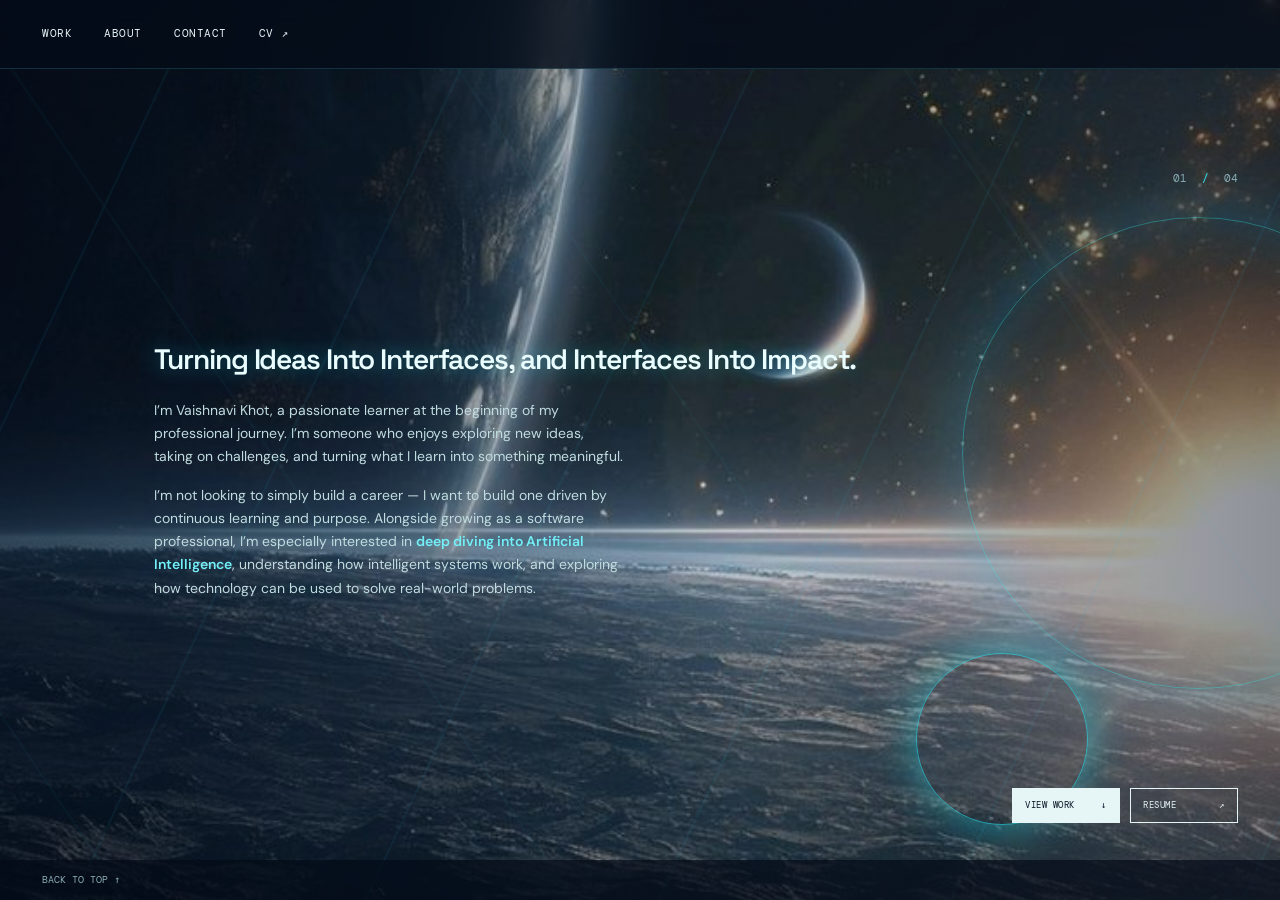
<file: index.html>
<!doctype html>
<html lang="en">
<head>
  <meta charset="UTF-8">
  <meta name="viewport" content="width=device-width, initial-scale=1.0">
  <meta name="description" content="Vaishnavi Khot is a software developer building useful digital products and full-stack applications.">
  <title>Vaishnavi Khot — Software Developer</title>
  <link rel="icon" href="public/favicon.svg" type="image/svg+xml">
  <link rel="stylesheet" href="src/styles/main.css?v=8">
</head>
<body id="top">
  <header class="site-header" data-header>
    <nav class="main-nav" id="main-navigation" aria-label="Main navigation">
      <a href="#work">Work</a>
      <a href="#about">About</a>
      <a href="#contact">Contact</a>
      <a class="nav-cv" href="public/resume.pdf" download>CV <span aria-hidden="true">↗</span></a>
    </nav>
    <button class="menu-toggle" type="button" aria-expanded="false" aria-controls="main-navigation" aria-label="Open menu"><span></span><span></span></button>
  </header>

  <main>
    <section class="hero section-pad" aria-labelledby="hero-title">
      <div class="hero-footer">
        <div class="hero-actions">
          <a class="button button-dark" href="#work">View work <span>↓</span></a>
          <a class="button button-light" href="public/resume.pdf" download>Resume <span>↗</span></a>
        </div>
      </div>
      <div class="hero-note"><h2>Turning Ideas Into Interfaces, and Interfaces Into Impact.</h2><p>I’m Vaishnavi Khot, a passionate learner at the beginning of my professional journey. I’m someone who enjoys exploring new ideas, taking on challenges, and turning what I learn into something meaningful.</p><p>I’m not looking to simply build a career — I want to build one driven by continuous learning and purpose. Alongside growing as a software professional, I’m especially interested in <strong>deep diving into Artificial Intelligence</strong>, understanding how intelligent systems work, and exploring how technology can be used to solve real-world problems.</p></div>
      <div class="hero-index" aria-hidden="true">01 <span>/</span> 04</div>
    </section>

    <section class="work section-pad" id="work" aria-labelledby="work-title">
      <div class="section-heading"><p class="eyebrow">Selected work</p><span class="section-count">(03)</span></div>
      <div class="work-grid">
        <a class="project-card reveal" href="src/pages/project.html?project=fieldnotes">
          <div class="project-meta"><div><h2>Vehicle Identification System</h2><p>QR-powered vehicle identification and scan traceability.</p></div><span class="project-arrow">↗</span></div>
          <div class="tag-row"><span>React</span><span>.NET 8</span><span>SQL Server</span></div>
        </a>
        <a class="project-card reveal" href="src/pages/project.html?project=orbit">
          <div class="project-meta"><div><h2>Home Security System</h2><p>IoT + AI home monitoring, facial recognition, and alerts.</p></div><span class="project-arrow">↗</span></div>
          <div class="tag-row"><span>IoT</span><span>AI</span><span>Flutter</span></div>
        </a>
        <a class="project-card reveal" href="src/pages/project.html?project=paintshop">
          <div class="project-meta"><div><h2>Paint Shop</h2><p>Production planning, flow monitoring, and process insights.</p></div><span class="project-arrow">↗</span></div>
          <div class="tag-row"><span>Dashboard</span><span>Process</span><span>Analytics</span></div>
        </a>
      </div>
    </section>

    <section class="about section-pad" id="about" aria-labelledby="about-title">
      <div class="section-heading"><p class="eyebrow">About</p><span class="section-count">(02)</span></div>
      <div class="about-grid">
        <div class="portrait-wrap reveal"><img src="public/images/profile.jpe" alt="Vaishnavi Khot"><span class="portrait-caption">Somewhere between<br>logic & intuition.</span></div>
        <div class="about-copy reveal"><h2 id="about-title">Good work lives<br>where <em>curiosity</em><br>meets clarity.</h2><p>I’m Vaishnavi Khot, a software developer who enjoys turning ideas into simple, meaningful digital experiences. I like understanding how things work, figuring out why they don’t, and building solutions that are both useful and intuitive.</p><p>My journey so far has taken me through software development, real-world projects, and hands-on internship experience. I’ve worked on applications that connect the interface, backend, and database together — experiences that taught me that good software isn’t just about writing code, but about understanding the problem behind it.</p><p>I’m naturally curious and always looking to learn something new. Right now, I’m growing deeper into software development while exploring the world of AI and how intelligent technology can be used to create smarter, more practical solutions.</p><p>For me, growth is a continuous process — learn, build, experiment, improve, and keep going.</p></div>
      </div>
    </section>

    <section class="experience section-pad" aria-labelledby="experience-title">
      <div class="section-heading"><p class="eyebrow" id="experience-title">Experience</p><span class="section-count">(01)</span></div>
      <div class="timeline">
        <div class="timeline-row reveal"><time>2026</time><div><h3>Software Development Intern · Toyota Kirloskar Motor (TKM)</h3><p>During my internship, I worked on developing a digital solution to modernize the paint inspection process in an automotive manufacturing environment.</p><p>The existing inspection process relied heavily on paper-based check sheets, which made it difficult to store, retrieve, track, and analyze historical inspection data. My work focused on transforming this manual process into a centralized digital system.</p><h4>What I worked on</h4><ul><li>Developed responsive and user-friendly interfaces for creating and managing digital paint inspection check sheets.</li><li>Worked on the frontend using React.js and integrated it with backend REST APIs.</li><li>Developed backend APIs using ASP.NET Core Web API.</li><li>Designed and worked with SQL Server databases for storing users, check sheets, inspection sections, and inspection results.</li><li>Implemented user authentication and role-based access for different users.</li><li>Developed functionality to upload inspection-section images and place inspection points dynamically on those images.</li><li>Worked on storing the position of inspection points so that the same inspection template could be reused.</li><li>Implemented the flow for entering inspection results and comparing them against required values.</li><li>Worked with database relationships and Entity Framework Core to connect the application with SQL Server.</li><li>Tested and debugged the application across frontend, backend, and database layers.</li><li>Gained practical exposure to understanding requirements directly from an industrial workflow and converting them into a working software solution.</li></ul><h4>Key learning</h4><p>This internship gave me practical experience in full-stack application development, from understanding real-world requirements and designing the UI to developing APIs, connecting databases, testing, and debugging.</p><p>More importantly, I learned how software can be used to replace manual processes with structured, traceable, and easily accessible digital workflows.</p></div><span class="timeline-type">Full-time</span></div>
      </div>
    </section>

    <section class="skills section-pad" aria-labelledby="skills-title">
      <div class="section-heading"><p class="eyebrow" id="skills-title">The toolkit</p><span class="section-count">(04)</span></div>
      <div class="skills-grid"><div><h3>Full-stack</h3><p>Java Full Stack<br>HTML & CSS<br>JavaScript<br>ASP.NET Framework</p></div><div><h3>Database</h3><p>SQL<br>MS SQL Server</p></div><div><h3>Tools</h3><p>Visual Studio Code<br>GitHub<br>Swagger<br>Postman</p></div></div>
    </section>

    <section class="contact section-pad" id="contact" aria-labelledby="contact-title">
      <p class="eyebrow">Have a project in mind?</p>
      <h2 id="contact-title">Let’s build something<br><em>meaningful.</em></h2>
      <p>Have an idea, an opportunity, or simply want to talk about technology, software, or AI? I’d love to hear from you.</p>
      <p>I’m always open to connecting, learning from new people, and exploring opportunities where I can contribute, grow, and create something useful.</p>
      <a href="mailto:vaishnavik172005@gmail.com" class="text-link">vaishnavik172005@gmail.com</a>
      <a href="tel:+917899104751" class="text-link">+91 78991 04751</a>
    </section>
  </main>

  <footer class="site-footer"><a href="#work">Back to top ↑</a></footer>
  <script src="src/scripts/main.js?v=7"></script>
</body>
</html>
</file>
<file: src/styles/main.css>
@import url('https://fonts.googleapis.com/css2?family=DM+Mono:wght@400;500&family=DM+Sans:wght@400;500;700&family=Space+Grotesk:wght@400;500;600;700&display=swap');

:root { --ink: #e6f5f6; --muted: #8caeb7; --paper: #071526; --line: rgba(90, 205, 224, .28); --orange: #27e2f0; --yellow: #70a8ff; --green: rgba(12, 41, 65, .88); --blue: #0c2941; --max: 1320px; }
* { box-sizing: border-box; }
html { scroll-behavior: smooth; }
body { position: relative; margin: 0; color: var(--ink); background: #040c19; font-family: 'DM Sans', sans-serif; font-size: 16px; line-height: 1.45; overflow-x: hidden; }
body:before { position: fixed; content: ''; z-index: -2; inset: 0; background: linear-gradient(90deg, rgba(3, 10, 24, .62), rgba(3, 10, 24, .18) 58%, rgba(3, 10, 24, .45)), url('../../public/images/space-background.jpg') center / cover no-repeat; }
body:after { position: fixed; content: ''; z-index: -1; inset: -30%; opacity: .4; background: repeating-linear-gradient(122deg, transparent 0 130px, rgba(34, 184, 225, .18) 131px 132px, transparent 133px 265px), repeating-linear-gradient(63deg, transparent 0 190px, rgba(34, 184, 225, .11) 191px 192px, transparent 193px 370px); transform: rotate(-7deg); animation: space-drift 32s linear infinite; pointer-events: none; }
a { color: inherit; text-decoration: none; }
img { display: block; max-width: 100%; }
.site-header { position: sticky; top: 0; z-index: 10; display: flex; align-items: center; justify-content: space-between; max-width: var(--max); margin: 0 auto; padding: 26px 42px; background: rgba(4, 12, 25, .78); border-bottom: 1px solid rgba(86, 207, 226, .18); backdrop-filter: blur(12px); }
.brand { font-family: 'Space Grotesk', sans-serif; font-size: 22px; font-weight: 700; letter-spacing: -.07em; }
.brand span, em { color: var(--orange); font-style: normal; }
.main-nav { display: flex; align-items: center; gap: 32px; font-family: 'DM Mono', monospace; font-size: 11px; text-transform: uppercase; letter-spacing: .05em; }
.main-nav a { transition: color .2s ease; }
.main-nav a:hover, .text-link:hover, .back-link:hover { color: var(--orange); }
.nav-cv { padding: 0; border: 0; }
.menu-toggle { display: none; border: 0; background: none; padding: 5px; cursor: pointer; }
.menu-toggle span { display: block; width: 24px; height: 1px; margin: 6px 0; background: var(--ink); }
.section-pad { max-width: var(--max); margin: 0 auto; padding: 130px 42px; }
.section-pad { scroll-snap-align: start; }
.hero { position: relative; min-height: calc(100vh - 82px); padding-top: 102px; display: flex; flex-direction: column; justify-content: space-between; overflow: hidden; }
.hero:before { position: absolute; content: ''; z-index: -1; right: -12%; top: 18%; width: 470px; height: 470px; border: 1px solid rgba(38, 225, 240, .5); border-radius: 50%; box-shadow: 0 0 80px rgba(0, 174, 255, .34), inset 0 0 60px rgba(0, 174, 255, .22); opacity: .8; }
.hero:after { position: absolute; content: ''; z-index: -1; right: 15%; bottom: 8%; width: 170px; height: 170px; border: 1px solid rgba(38, 225, 240, .7); border-radius: 50%; box-shadow: 0 0 45px rgba(38, 225, 240, .6); opacity: .9; }
.hero-kicker, .eyebrow, .section-count, .art-label, .timeline-type, .case-sections article > span { color: var(--muted); font-family: 'DM Mono', monospace; font-size: 11px; text-transform: uppercase; letter-spacing: .08em; }
.status-dot { display: inline-block; width: 7px; height: 7px; margin-right: 8px; border-radius: 50%; background: #77a887; }
.hero h1 { max-width: 920px; margin: 40px 0; font-family: 'Space Grotesk', sans-serif; font-size: clamp(58px, 8.5vw, 128px); font-weight: 500; letter-spacing: -.09em; line-height: .88; text-transform: uppercase; }
.hero h1 span { color: transparent; -webkit-text-stroke: 1px #b3e8ed; }
.hero-footer { position: absolute; right: 42px; bottom: 68px; display: flex; align-items: flex-end; justify-content: space-between; gap: 30px; max-width: 900px; }
.hero-intro { max-width: 320px; margin: 0; color: var(--muted); font-size: 16px; }
.hero-actions, .case-actions { display: flex; gap: 10px; }
.button { display: inline-flex; align-items: center; justify-content: space-between; min-width: 108px; padding: 10px 12px; border: 1px solid var(--ink); font-family: 'DM Mono', monospace; font-size: 9px; text-transform: uppercase; letter-spacing: .06em; transition: transform .2s, background .2s, color .2s; }
.button:hover { transform: translateY(-3px); }
.button-dark { color: var(--paper); background: var(--ink); }
.button-dark:hover { background: var(--orange); border-color: var(--orange); }
.button-light { background: transparent; }
.button-light:hover { color: var(--paper); background: var(--ink); }
.hero-index { align-self: flex-end; color: var(--muted); font-family: 'DM Mono', monospace; font-size: 11px; }
.hero-index span { margin: 0 8px; color: var(--orange); }
.hero-note { position: absolute; top: 50%; left: 12%; width: min(680px, 56vw); min-height: 190px; padding: 28px 0; border: 0; background: transparent; box-shadow: none; backdrop-filter: none; transform: translateY(-50%); }
.hero-note h2 { max-width: none; margin: 0 0 24px; color: #e9fdff; font-family: 'Space Grotesk', sans-serif; font-size: clamp(21px, 2.2vw, 31px); font-weight: 600; letter-spacing: -.04em; line-height: 1.1; white-space: nowrap; text-shadow: 0 0 22px rgba(39, 226, 240, .45); }
.hero-note p { max-width: 470px; margin: 0 0 16px; color: #c0dce0; font-size: 14px; line-height: 1.65; }
.hero-note strong { color: #72eff7; font-weight: 600; }
.work { border-top: 1px solid var(--line); background: rgba(3, 13, 27, .52); }
.section-heading { display: flex; justify-content: space-between; align-items: baseline; margin-bottom: 58px; }
.eyebrow { margin: 0; color: var(--orange); }
.section-count { color: var(--muted); }
.work-grid { display: grid; grid-template-columns: repeat(2, 1fr); gap: 74px 28px; }
.project-card { position: relative; display: block; padding: 12px; overflow: hidden; border: 1px solid rgba(54, 218, 239, .48); background: radial-gradient(circle at 82% 12%, rgba(40, 178, 229, .32) 0 2px, transparent 3px), radial-gradient(circle at 18% 76%, rgba(117, 221, 255, .28) 0 1px, transparent 2px), linear-gradient(145deg, rgba(8, 39, 68, .96), rgba(2, 12, 28, .97)); box-shadow: 0 0 22px rgba(0, 179, 255, .13), inset 0 0 30px rgba(7, 166, 218, .08); transition: border-color .3s ease, box-shadow .3s ease, transform .3s ease; }
.project-card:before { position: absolute; content: ''; z-index: 0; right: -90px; top: -115px; width: 260px; height: 260px; border: 1px solid rgba(48, 223, 242, .35); border-radius: 50%; box-shadow: 0 0 35px rgba(25, 200, 255, .18); }
.project-card > * { position: relative; z-index: 1; }
.project-card:hover { border-color: #36e7f5; box-shadow: 0 0 34px rgba(0, 205, 255, .3), inset 0 0 35px rgba(7, 166, 218, .12); transform: translateY(-4px); }
.project-card.project-featured { grid-column: 1 / -1; }
.project-art { position: relative; overflow: hidden; aspect-ratio: 1.72; }
.project-featured .project-art { aspect-ratio: 2.3; }
.project-art img { width: 100%; height: 100%; object-fit: cover; transition: transform .65s cubic-bezier(.2,.7,.2,1); }
.project-card:hover .project-art img { transform: scale(1.04); }
.art-label { position: absolute; left: 20px; top: 18px; color: #b4f9ff; text-shadow: 0 0 10px rgba(39, 226, 240, .75); }
.project-meta { display: flex; justify-content: space-between; gap: 20px; padding: 20px 4px 10px; border-bottom: 1px solid rgba(76, 207, 227, .35); }
.project-meta h2 { margin: 0 0 5px; font-family: 'Space Grotesk', sans-serif; font-size: 29px; font-weight: 500; letter-spacing: -.06em; }
.project-meta p { margin: 0; color: #a9cbd2; }
.project-arrow { font-size: 25px; transition: transform .2s; }
.project-card:hover .project-arrow { transform: translate(4px, -4px); }
.tag-row { display: flex; gap: 20px; padding: 10px 4px 3px; color: #7fc0cd; font-family: 'DM Mono', monospace; font-size: 10px; text-transform: uppercase; }
.about { background: rgba(8, 42, 65, .86); }
.about-grid { display: grid; grid-template-columns: minmax(240px, .8fr) 1.3fr; align-items: center; gap: 12%; }
.portrait-wrap { position: relative; max-width: 420px; }
.portrait-wrap img { width: 100%; }
.portrait-caption { position: absolute; right: -40px; bottom: 25px; color: var(--paper); font-family: 'DM Mono', monospace; font-size: 10px; line-height: 1.4; text-transform: uppercase; transform: rotate(-90deg); transform-origin: right bottom; }
.about-copy h2, .contact h2 { margin: 0 0 34px; font-family: 'Space Grotesk', sans-serif; font-size: clamp(44px, 6vw, 78px); font-weight: 500; letter-spacing: -.08em; line-height: .94; }
.about-copy p { max-width: 510px; color: #b0ced2; }
.text-link { display: inline-block; margin-top: 18px; font-family: 'DM Mono', monospace; font-size: 11px; text-transform: uppercase; }
.text-link span, .contact-link span { margin-left: 12px; color: var(--orange); }
.timeline-row { display: grid; grid-template-columns: 160px 1fr 140px; gap: 28px; padding: 22px 0; border-top: 1px solid var(--line); }
.timeline-row:last-child { border-bottom: 1px solid var(--line); }
.timeline-row time, .timeline-type { color: var(--muted); font-family: 'DM Mono', monospace; font-size: 11px; }
.timeline-row h3 { margin: 0 0 5px; font-family: 'Space Grotesk', sans-serif; font-size: 22px; font-weight: 500; letter-spacing: -.04em; }
.timeline-row p { margin: 0; color: var(--muted); }
.timeline-row h4 { margin: 28px 0 10px; color: var(--ink); font-family: 'Space Grotesk', sans-serif; font-size: 16px; font-weight: 500; text-transform: uppercase; letter-spacing: .04em; }
.timeline-row ul { margin: 0; padding-left: 20px; color: var(--muted); }
.timeline-row li { margin-bottom: 8px; }
.timeline-type { text-align: right; }
.skills { padding-top: 0; }
.skills-grid { display: grid; grid-template-columns: repeat(3, 1fr); gap: 28px; }
.skills-grid > div { padding: 22px 0; border-top: 1px solid var(--ink); }
.skills-grid h3 { margin: 0 0 18px; font-family: 'Space Grotesk', sans-serif; font-size: 27px; font-weight: 500; letter-spacing: -.06em; }
.skills-grid p { margin: 0; color: var(--muted); line-height: 1.9; }
.contact { max-width: none; background: linear-gradient(135deg, #087e9d, #07334f 78%); }
.contact .eyebrow { color: #a7faff; }
.contact h2 { margin-top: 76px; font-size: clamp(58px, 11vw, 160px); }
.contact-link { display: inline-block; padding-bottom: 6px; border-bottom: 1px solid var(--ink); font-family: 'DM Mono', monospace; font-size: 13px; }
.site-footer { display: flex; justify-content: space-between; gap: 20px; max-width: var(--max); margin: 0 auto; padding: 27px 42px; color: var(--muted); font-family: 'DM Mono', monospace; font-size: 10px; text-transform: uppercase; }
.site-footer a:hover { color: var(--orange); }
.reveal { opacity: 0; transform: translateY(20px); transition: opacity .7s ease, transform .7s ease; }
.reveal.is-visible { opacity: 1; transform: translateY(0); }
.cursor-smoke { position: fixed; z-index: 50; inset: 0; overflow: hidden; pointer-events: none; mix-blend-mode: screen; filter: blur(1px); opacity: .9; }
.smoke-particle { position: absolute; width: var(--smoke-size); height: var(--smoke-size); margin: calc(var(--smoke-size) / -2); border: 1px solid rgba(255, 255, 255, .34); border-radius: 50%; background: radial-gradient(circle, rgba(255, 255, 255, .34) 0 15%, rgba(255, 255, 255, .23) 36%, rgba(214, 239, 255, .1) 58%, transparent 82%); box-shadow: 0 0 9px rgba(255, 255, 255, .2), 0 0 18px rgba(222, 248, 255, .1); filter: blur(6px); opacity: .38; animation: smoke-rise var(--smoke-duration) ease-out forwards; }

@keyframes space-drift { from { transform: translate3d(-2%, -2%, 0) rotate(-7deg); } to { transform: translate3d(2%, 2%, 0) rotate(-7deg); } }
@keyframes hero-arrive { from { opacity: 0; transform: translateY(24px); } to { opacity: 1; transform: translateY(0); } }
@keyframes orbital-pulse { 0%, 100% { opacity: .55; transform: scale(1); } 50% { opacity: 1; transform: scale(1.06); } }
@keyframes smoke-rise { 0% { opacity: .38; transform: translate3d(0, 0, 0) scale(.3); } 20% { opacity: .3; } 55% { opacity: .14; } 100% { opacity: 0; transform: translate3d(var(--smoke-drift-x), var(--smoke-drift-y), 0) scale(1.8); } }
@keyframes smoke-fade { 0% { opacity: .8; } 100% { opacity: 0; } }
@media (prefers-reduced-motion: reduce) {
  .smoke-particle { animation-name: smoke-fade; }
}
.hero-kicker { animation: hero-arrive .8s .1s both ease-out; }
.hero h1 { animation: hero-arrive .9s .22s both cubic-bezier(.2,.7,.2,1); }
.hero-footer, .hero-index { animation: hero-arrive .8s .42s both ease-out; }
.hero:before { animation: orbital-pulse 7s ease-in-out infinite; }
.hero:after { animation: orbital-pulse 4s ease-in-out 1s infinite reverse; }

body:not(.case-study-page) { overflow: hidden; }
body:not(.case-study-page) main { display: flex; width: 100vw; height: calc(100vh - 78px); overflow-x: auto; overflow-y: hidden; scroll-snap-type: x mandatory; scrollbar-width: none; }
body:not(.case-study-page) main::-webkit-scrollbar { display: none; }
body:not(.case-study-page) main > section { flex: 0 0 100vw; width: 100vw; max-width: none; height: calc(100vh - 78px); min-height: calc(100vh - 78px); }
body:not(.case-study-page) .site-footer { position: fixed; z-index: 8; right: 0; bottom: 0; left: 0; max-width: none; padding-top: 13px; padding-bottom: 13px; background: rgba(3, 10, 24, .7); }
body:not(.case-study-page) .work-grid { display: flex; gap: 24px; }
body:not(.case-study-page) .project-card { flex: 1 1 0; min-width: 0; }
body:not(.case-study-page) .project-featured { flex: 1.35 1 0; }
body:not(.case-study-page) .work .project-art, body:not(.case-study-page) .work .project-featured .project-art { aspect-ratio: 1.35; }
body:not(.case-study-page) .about-grid { max-height: none; }
body:not(.case-study-page) .about { overflow-y: auto; }
body:not(.case-study-page) main > section.experience { overflow-y: auto !important; }
body:not(.case-study-page) .contact { display: flex; flex-direction: column; justify-content: center; overflow-y: auto; }

/* Case studies */
.case-study-page { background: transparent; }
.case-hero { padding-top: 62px; }
.back-link { display: inline-block; margin-bottom: 110px; color: var(--muted); font-family: 'DM Mono', monospace; font-size: 11px; text-transform: uppercase; }
.case-title { display: flex; align-items: flex-end; justify-content: space-between; gap: 30px; margin-bottom: 70px; }
.case-title h1 { margin: 12px 0 0; font-family: 'Space Grotesk', sans-serif; font-size: clamp(76px, 14vw, 190px); font-weight: 500; letter-spacing: -.11em; line-height: .78; }
.case-title p { max-width: 260px; margin: 0 0 4px; color: var(--muted); }
.case-visual { aspect-ratio: 2.05; overflow: hidden; }
.case-visual img { width: 100%; height: 100%; object-fit: cover; }
.case-content { border-top: 1px solid var(--line); }
.case-intro { display: grid; grid-template-columns: 1fr 2fr; gap: 30px; margin-bottom: 145px; }
.case-intro p { max-width: 730px; margin: 0; font-family: 'Space Grotesk', sans-serif; font-size: clamp(27px, 3.2vw, 46px); letter-spacing: -.06em; line-height: 1.05; }
.case-sections { max-width: 880px; margin: 0 auto; }
.case-sections article { display: grid; grid-template-columns: 1fr 1fr; gap: 30px; padding: 52px 0; border-top: 1px solid var(--line); }
.case-sections article h2 { margin: 0; font-family: 'Space Grotesk', sans-serif; font-size: 29px; font-weight: 500; letter-spacing: -.05em; }
.case-sections article p { margin: 0; color: var(--muted); }
.case-actions { justify-content: center; margin-top: 100px; }
.project-nav { display: flex; justify-content: space-between; padding-top: 0; border-top: 1px solid var(--line); color: var(--muted); font-family: 'DM Mono', monospace; font-size: 11px; text-transform: uppercase; }
.project-nav a:hover { color: var(--orange); }

@media (max-width: 720px) {
  .site-header { padding: 20px 22px; }
  .main-nav { position: absolute; top: 68px; left: 0; right: 0; display: none; flex-direction: column; align-items: flex-start; gap: 20px; padding: 24px 22px 30px; background: var(--paper); border-bottom: 1px solid var(--line); }
  .main-nav.is-open { display: flex; }
  .menu-toggle { display: block; }
  body:not(.case-study-page) main { height: calc(100vh - 68px); }
  body:not(.case-study-page) main > section { height: calc(100vh - 68px); min-height: calc(100vh - 68px); }
  .section-pad { padding: 84px 22px; }
  .hero { min-height: 730px; padding-top: 65px; }
  .hero:before { right: -45%; top: 27%; width: 320px; height: 320px; }
  .hero:after { right: 7%; bottom: 18%; width: 100px; height: 100px; }
  .hero h1 { margin: 50px 0; font-size: clamp(51px, 14vw, 84px); }
  .hero-footer { align-items: flex-start; flex-direction: column; }
  .hero-footer { right: 22px; bottom: 72px; }
  .hero-note { top: 48%; left: 22px; width: calc(100% - 44px); min-height: 170px; padding: 24px 0; }
  .hero-note h2 { font-size: clamp(21px, 6vw, 29px); white-space: normal; }
  .hero-note p { font-size: 13px; line-height: 1.55; }
  .hero-index { position: absolute; right: 22px; bottom: 84px; }
  .section-heading { margin-bottom: 38px; }
  .work-grid { display: block; }
  .project-card { margin-bottom: 58px; }
  .project-featured .project-art, .project-art { aspect-ratio: 1.22; }
  body:not(.case-study-page) .work { overflow-x: auto; scrollbar-width: none; }
  body:not(.case-study-page) .work::-webkit-scrollbar { display: none; }
  body:not(.case-study-page) .work-grid { display: flex; width: max-content; }
  body:not(.case-study-page) .project-card, body:not(.case-study-page) .project-featured { flex: 0 0 calc(100vw - 44px); margin-bottom: 0; }
  .project-meta h2 { font-size: 25px; }
  .tag-row { gap: 12px; flex-wrap: wrap; }
  .about-grid { display: block; }
  .portrait-wrap { max-width: 80%; margin-bottom: 64px; }
  .portrait-caption { right: -46px; }
  .about-copy h2, .contact h2 { font-size: clamp(46px, 13vw, 74px); }
  .timeline-row { grid-template-columns: 1fr; gap: 7px; }
  .timeline-type { text-align: left; }
  .skills-grid { grid-template-columns: 1fr; gap: 22px; }
  .contact h2 { margin-top: 58px; }
  .site-footer { align-items: flex-start; flex-direction: column; padding: 25px 22px; }
  .case-hero { padding-top: 42px; }
  .back-link { margin-bottom: 75px; }
  .case-title { display: block; margin-bottom: 46px; }
  .case-title h1 { margin: 22px 0; font-size: clamp(74px, 22vw, 140px); }
  .case-visual { aspect-ratio: 1.15; }
  .case-intro { display: block; margin-bottom: 85px; }
  .case-intro p { margin-top: 25px; font-size: 32px; }
  .case-sections article { display: block; padding: 36px 0; }
  .case-sections article h2 { margin: 14px 0 18px; }
  .case-actions { justify-content: flex-start; margin-top: 60px; }
}
</file>
